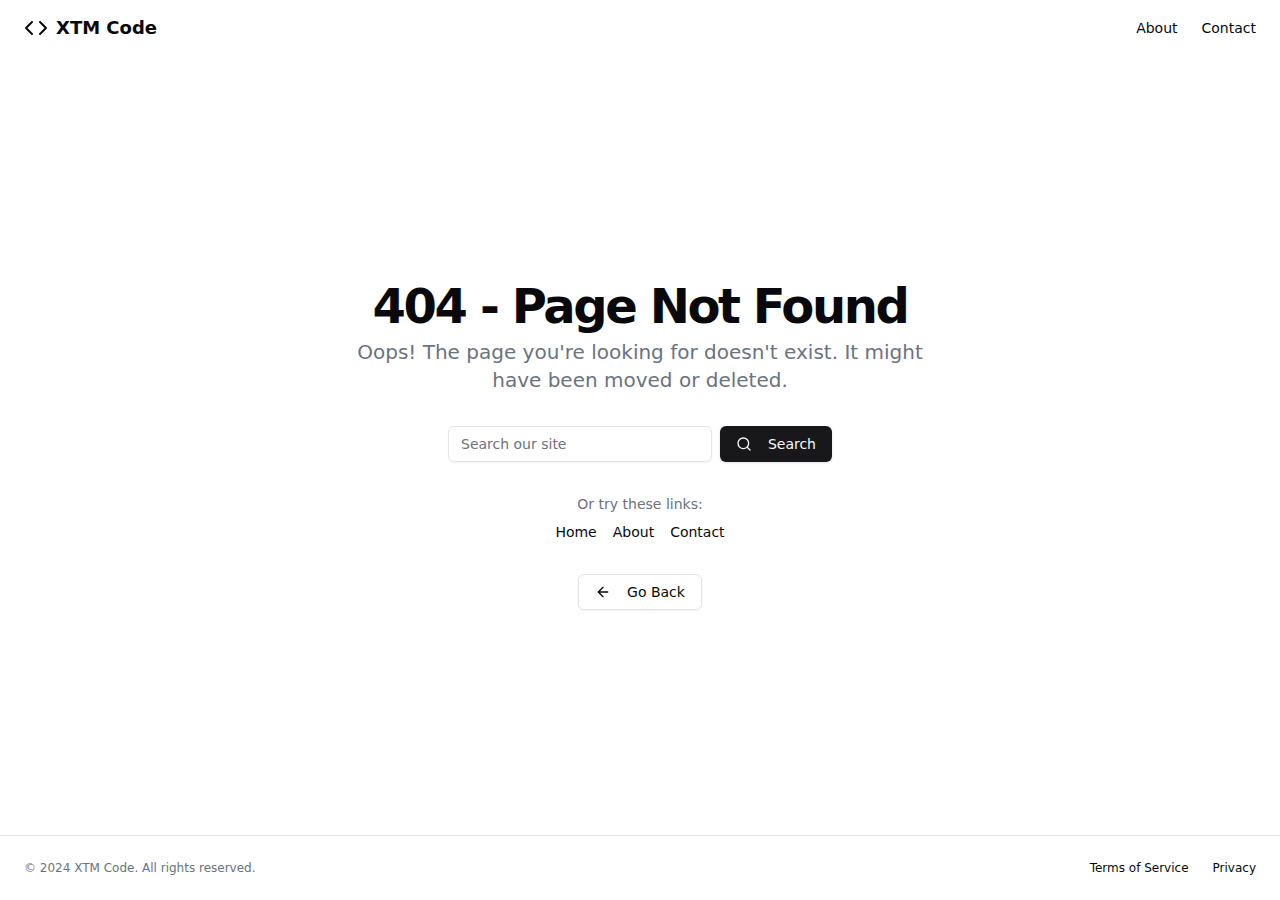
<file: index.html>
<!doctype html>
<html lang="en">
  <head>
    <meta charset="UTF-8" />
    <link rel="icon" type="image/svg+xml" href="/code.svg" />
    <meta name="viewport" content="width=device-width, initial-scale=1.0" />
    <title>XTM CODE</title>
    <script type="module" crossorigin src="/assets/index-DBJNySn4.js"></script>
    <link rel="stylesheet" crossorigin href="/assets/index-WYbeMo2X.css">
  </head>
  <body>
    <div id="root"></div>
  </body>
</html>
</file>
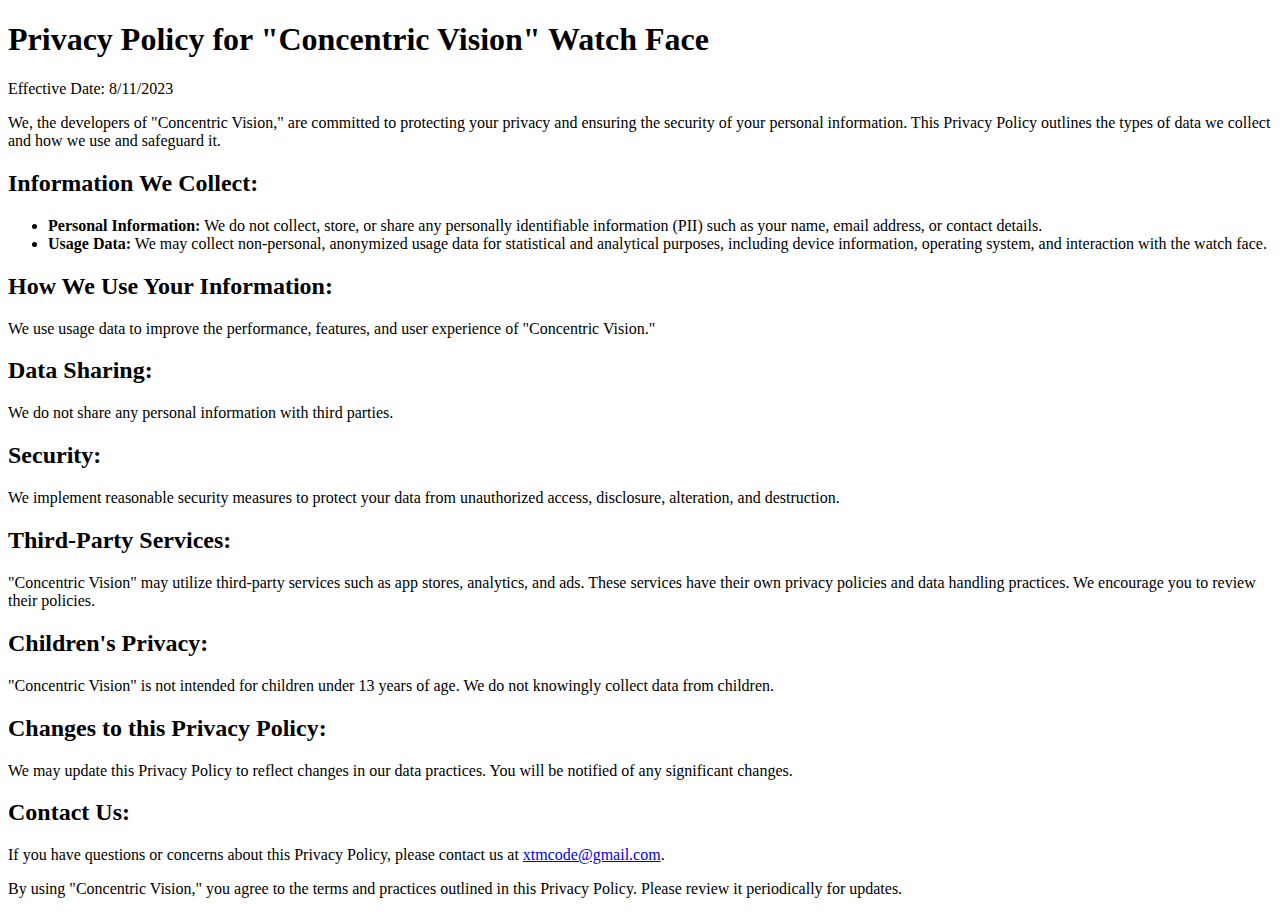
<file: concentric-vision/policy.html>
<!DOCTYPE html>
<html>

<head>
    <title>Privacy Policy for "Concentric Vision" Watch Face</title>
</head>

<body>

    <h1>Privacy Policy for "Concentric Vision" Watch Face</h1>
    <p>Effective Date: 8/11/2023</p>

    <p>We, the developers of "Concentric Vision," are committed to protecting your privacy and ensuring the security of your personal information. This Privacy Policy outlines the types of data we collect and how we use and safeguard it.</p>

    <h2>Information We Collect:</h2>
    <ul>
        <li><strong>Personal Information:</strong> We do not collect, store, or share any personally identifiable information (PII) such as your name, email address, or contact details.</li>
        <li><strong>Usage Data:</strong> We may collect non-personal, anonymized usage data for statistical and analytical purposes, including device information, operating system, and interaction with the watch face.</li>
    </ul>

    <h2>How We Use Your Information:</h2>
    <p>We use usage data to improve the performance, features, and user experience of "Concentric Vision."</p>

    <h2>Data Sharing:</h2>
    <p>We do not share any personal information with third parties.</p>

    <h2>Security:</h2>
    <p>We implement reasonable security measures to protect your data from unauthorized access, disclosure, alteration, and destruction.</p>

    <h2>Third-Party Services:</h2>
    <p>"Concentric Vision" may utilize third-party services such as app stores, analytics, and ads. These services have their own privacy policies and data handling practices. We encourage you to review their policies.</p>

    <h2>Children's Privacy:</h2>
    <p>"Concentric Vision" is not intended for children under 13 years of age. We do not knowingly collect data from children.</p>

    <h2>Changes to this Privacy Policy:</h2>
    <p>We may update this Privacy Policy to reflect changes in our data practices. You will be notified of any significant changes.</p>

    <h2>Contact Us:</h2>
    <p>If you have questions or concerns about this Privacy Policy, please contact us at <a href="mailto:xtmcode@gmail.com">xtmcode@gmail.com</a>.</p>

    <p>By using "Concentric Vision," you agree to the terms and practices outlined in this Privacy Policy. Please review it periodically for updates.</p>

</body>

</html>
</file>
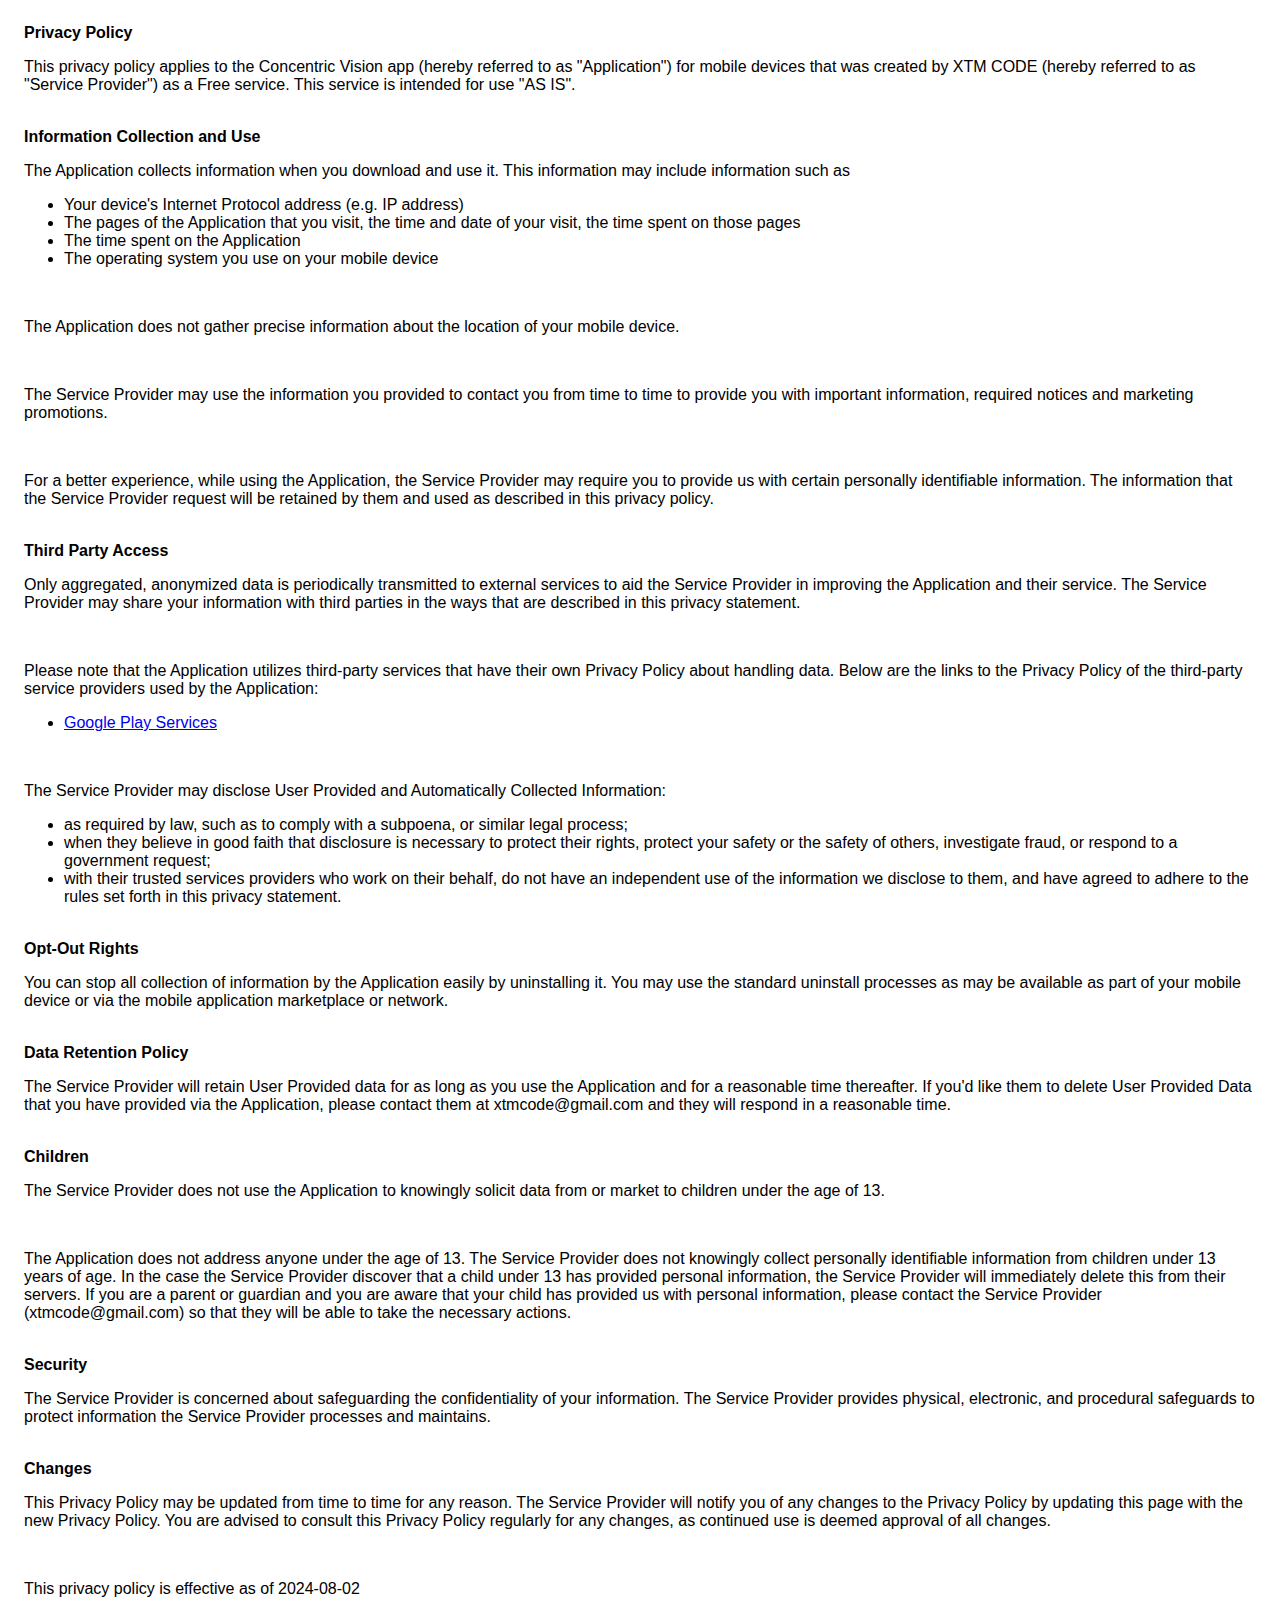
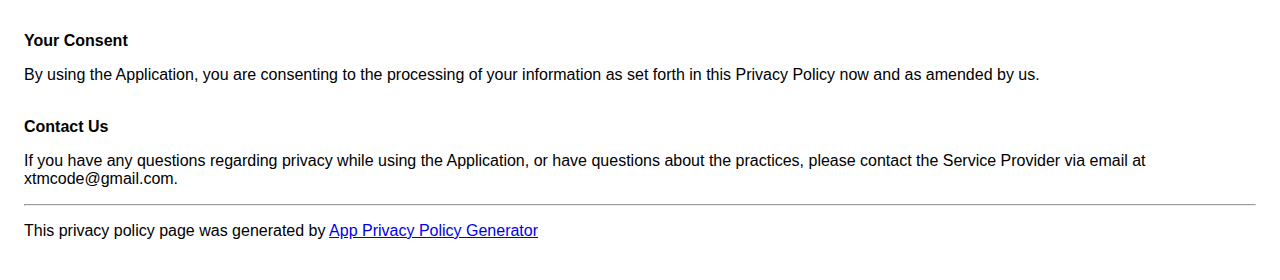
<file: concentric-vision/privacy-policy.html>
<!DOCTYPE html>
    <html>
    <head>
      <meta charset='utf-8'>
      <meta name='viewport' content='width=device-width'>
      <title>Privacy Policy</title>
      <style> body { font-family: 'Helvetica Neue', Helvetica, Arial, sans-serif; padding:1em; } </style>
    </head>
    <body>
    <strong>Privacy Policy</strong><p>This privacy policy applies to the Concentric Vision app (hereby referred to as "Application") for mobile devices that was created by XTM CODE (hereby referred to as "Service Provider") as a Free service. This service is intended for use "AS IS".</p><br><strong>Information Collection and Use</strong><p>The Application collects information when you download and use it. This information may include information such as</p><ul><li>Your device's Internet Protocol address (e.g. IP address)</li><li>The pages of the Application that you visit, the time and date of your visit, the time spent on those pages</li><li>The time spent on the Application</li><li>The operating system you use on your mobile device</li></ul><p></p><br><p>The Application does not gather precise information about the location of your mobile device.</p><div style="display: none;"><p>The Application collects your device's location, which helps the Service Provider determine your approximate geographical location and make use of in below ways:</p><ul><li>Geolocation Services: The Service Provider utilizes location data to provide features such as personalized content, relevant recommendations, and location-based services.</li><li>Analytics and Improvements: Aggregated and anonymized location data helps the Service Provider to analyze user behavior, identify trends, and improve the overall performance and functionality of the Application.</li><li>Third-Party Services: Periodically, the Service Provider may transmit anonymized location data to external services. These services assist them in enhancing the Application and optimizing their offerings.</li></ul></div><br><p>The Service Provider may use the information you provided to contact you from time to time to provide you with important information, required notices and marketing promotions.</p><br><p>For a better experience, while using the Application, the Service Provider may require you to provide us with certain personally identifiable information. The information that the Service Provider request will be retained by them and used as described in this privacy policy.</p><br><strong>Third Party Access</strong><p>Only aggregated, anonymized data is periodically transmitted to external services to aid the Service Provider in improving the Application and their service. The Service Provider may share your information with third parties in the ways that are described in this privacy statement.</p><div><br><p>Please note that the Application utilizes third-party services that have their own Privacy Policy about handling data. Below are the links to the Privacy Policy of the third-party service providers used by the Application:</p><ul><li><a href="https://www.google.com/policies/privacy/" target="_blank" rel="noopener noreferrer">Google Play Services</a></li><!----><!----><!----><!----><!----><!----><!----><!----><!----><!----><!----><!----><!----><!----><!----><!----><!----><!----><!----><!----><!----><!----><!----><!----><!----><!----><!----><!----><!----><!----><!----></ul></div><br><p>The Service Provider may disclose User Provided and Automatically Collected Information:</p><ul><li>as required by law, such as to comply with a subpoena, or similar legal process;</li><li>when they believe in good faith that disclosure is necessary to protect their rights, protect your safety or the safety of others, investigate fraud, or respond to a government request;</li><li>with their trusted services providers who work on their behalf, do not have an independent use of the information we disclose to them, and have agreed to adhere to the rules set forth in this privacy statement.</li></ul><p></p><br><strong>Opt-Out Rights</strong><p>You can stop all collection of information by the Application easily by uninstalling it. You may use the standard uninstall processes as may be available as part of your mobile device or via the mobile application marketplace or network.</p><br><strong>Data Retention Policy</strong><p>The Service Provider will retain User Provided data for as long as you use the Application and for a reasonable time thereafter. If you'd like them to delete User Provided Data that you have provided via the Application, please contact them at xtmcode@gmail.com and they will respond in a reasonable time.</p><br><strong>Children</strong><p>The Service Provider does not use the Application to knowingly solicit data from or market to children under the age of 13.</p><div><br><p>The Application does not address anyone under the age of 13. The Service Provider does not knowingly collect personally identifiable information from children under 13 years of age. In the case the Service Provider discover that a child under 13 has provided personal information, the Service Provider will immediately delete this from their servers. If you are a parent or guardian and you are aware that your child has provided us with personal information, please contact the Service Provider (xtmcode@gmail.com) so that they will be able to take the necessary actions.</p></div><!----><br><strong>Security</strong><p>The Service Provider is concerned about safeguarding the confidentiality of your information. The Service Provider provides physical, electronic, and procedural safeguards to protect information the Service Provider processes and maintains.</p><br><strong>Changes</strong><p>This Privacy Policy may be updated from time to time for any reason. The Service Provider will notify you of any changes to the Privacy Policy by updating this page with the new Privacy Policy. You are advised to consult this Privacy Policy regularly for any changes, as continued use is deemed approval of all changes.</p><br><p>This privacy policy is effective as of 2024-08-02</p><br><strong>Your Consent</strong><p>By using the Application, you are consenting to the processing of your information as set forth in this Privacy Policy now and as amended by us.</p><br><strong>Contact Us</strong><p>If you have any questions regarding privacy while using the Application, or have questions about the practices, please contact the Service Provider via email at xtmcode@gmail.com.</p><hr><p>This privacy policy page was generated by <a href="https://app-privacy-policy-generator.nisrulz.com/" target="_blank" rel="noopener noreferrer">App Privacy Policy Generator</a></p>
    </body>
    </html>
</file>
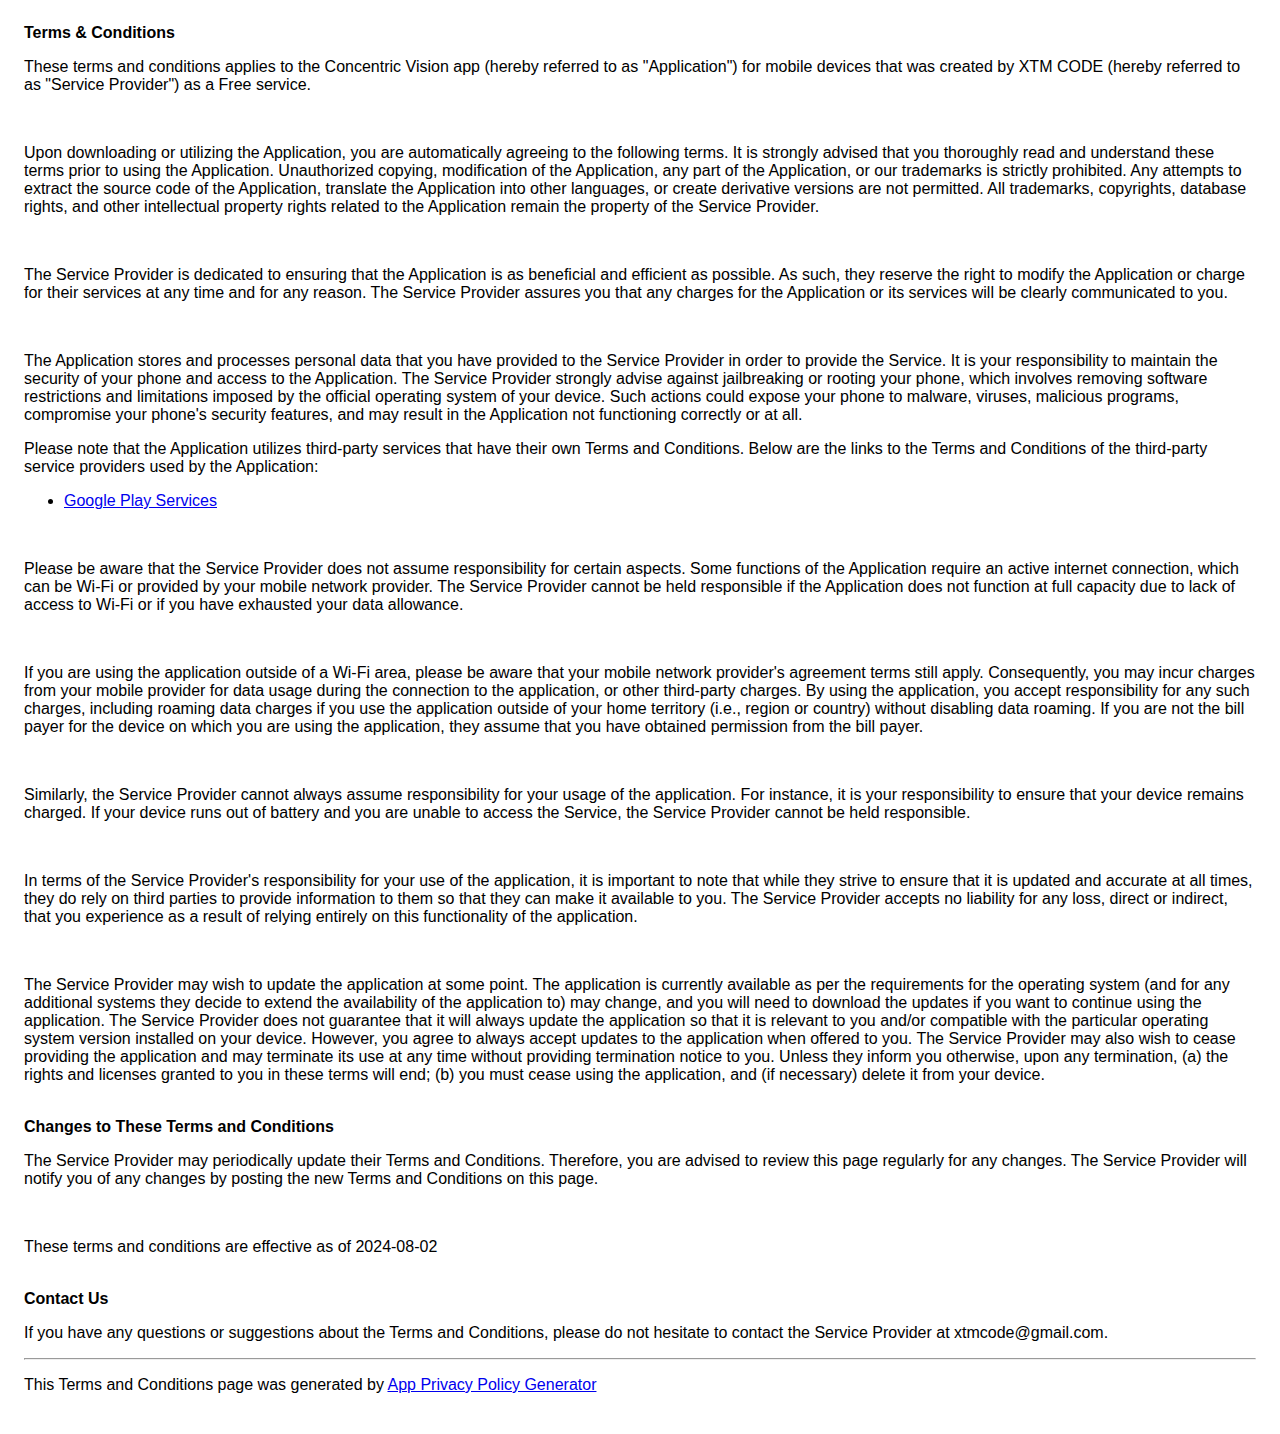
<file: concentric-vision/terms.html>
<!DOCTYPE html>
    <html>
    <head>
      <meta charset='utf-8'>
      <meta name='viewport' content='width=device-width'>
      <title>Terms &amp; Conditions</title>
      <style> body { font-family: 'Helvetica Neue', Helvetica, Arial, sans-serif; padding:1em; } </style>
    </head>
    <body>
    <strong>Terms &amp; Conditions</strong><br><p>These terms and conditions applies to the Concentric Vision app (hereby referred to as "Application") for mobile devices that was created by XTM CODE (hereby referred to as "Service Provider") as a Free service.</p><br><p>Upon downloading or utilizing the Application, you are automatically agreeing to the following terms. It is strongly advised that you thoroughly read and understand these terms prior to using the Application. Unauthorized copying, modification of the Application, any part of the Application, or our trademarks is strictly prohibited. Any attempts to extract the source code of the Application, translate the Application into other languages, or create derivative versions are not permitted. All trademarks, copyrights, database rights, and other intellectual property rights related to the Application remain the property of the Service Provider.</p><br><p>The Service Provider is dedicated to ensuring that the Application is as beneficial and efficient as possible. As such, they reserve the right to modify the Application or charge for their services at any time and for any reason. The Service Provider assures you that any charges for the Application or its services will be clearly communicated to you.</p><br><p>The Application stores and processes personal data that you have provided to the Service Provider in order to provide the Service. It is your responsibility to maintain the security of your phone and access to the Application. The Service Provider strongly advise against jailbreaking or rooting your phone, which involves removing software restrictions and limitations imposed by the official operating system of your device. Such actions could expose your phone to malware, viruses, malicious programs, compromise your phone's security features, and may result in the Application not functioning correctly or at all.</p><div><p>Please note that the Application utilizes third-party services that have their own Terms and Conditions. Below are the links to the Terms and Conditions of the third-party service providers used by the Application:</p><ul><li><a href="https://policies.google.com/terms" target="_blank" rel="noopener noreferrer">Google Play Services</a></li><!----><!----><!----><!----><!----><!----><!----><!----><!----><!----><!----><!----><!----><!----><!----><!----><!----><!----><!----><!----><!----><!----><!----><!----><!----><!----><!----><!----><!----><!----><!----></ul></div><br><p>Please be aware that the Service Provider does not assume responsibility for certain aspects. Some functions of the Application require an active internet connection, which can be Wi-Fi or provided by your mobile network provider. The Service Provider cannot be held responsible if the Application does not function at full capacity due to lack of access to Wi-Fi or if you have exhausted your data allowance.</p><br><p>If you are using the application outside of a Wi-Fi area, please be aware that your mobile network provider's agreement terms still apply. Consequently, you may incur charges from your mobile provider for data usage during the connection to the application, or other third-party charges. By using the application, you accept responsibility for any such charges, including roaming data charges if you use the application outside of your home territory (i.e., region or country) without disabling data roaming. If you are not the bill payer for the device on which you are using the application, they assume that you have obtained permission from the bill payer.</p><br><p>Similarly, the Service Provider cannot always assume responsibility for your usage of the application. For instance, it is your responsibility to ensure that your device remains charged. If your device runs out of battery and you are unable to access the Service, the Service Provider cannot be held responsible.</p><br><p>In terms of the Service Provider's responsibility for your use of the application, it is important to note that while they strive to ensure that it is updated and accurate at all times, they do rely on third parties to provide information to them so that they can make it available to you. The Service Provider accepts no liability for any loss, direct or indirect, that you experience as a result of relying entirely on this functionality of the application.</p><br><p>The Service Provider may wish to update the application at some point. The application is currently available as per the requirements for the operating system (and for any additional systems they decide to extend the availability of the application to) may change, and you will need to download the updates if you want to continue using the application. The Service Provider does not guarantee that it will always update the application so that it is relevant to you and/or compatible with the particular operating system version installed on your device. However, you agree to always accept updates to the application when offered to you. The Service Provider may also wish to cease providing the application and may terminate its use at any time without providing termination notice to you. Unless they inform you otherwise, upon any termination, (a) the rights and licenses granted to you in these terms will end; (b) you must cease using the application, and (if necessary) delete it from your device.</p><br><strong>Changes to These Terms and Conditions</strong><p>The Service Provider may periodically update their Terms and Conditions. Therefore, you are advised to review this page regularly for any changes. The Service Provider will notify you of any changes by posting the new Terms and Conditions on this page.</p><br><p>These terms and conditions are effective as of 2024-08-02</p><br><strong>Contact Us</strong><p>If you have any questions or suggestions about the Terms and Conditions, please do not hesitate to contact the Service Provider at xtmcode@gmail.com.</p><hr><p>This Terms and Conditions page was generated by <a href="https://app-privacy-policy-generator.nisrulz.com/" target="_blank" rel="noopener noreferrer">App Privacy Policy Generator</a></p>
    </body>
    </html>
</file>
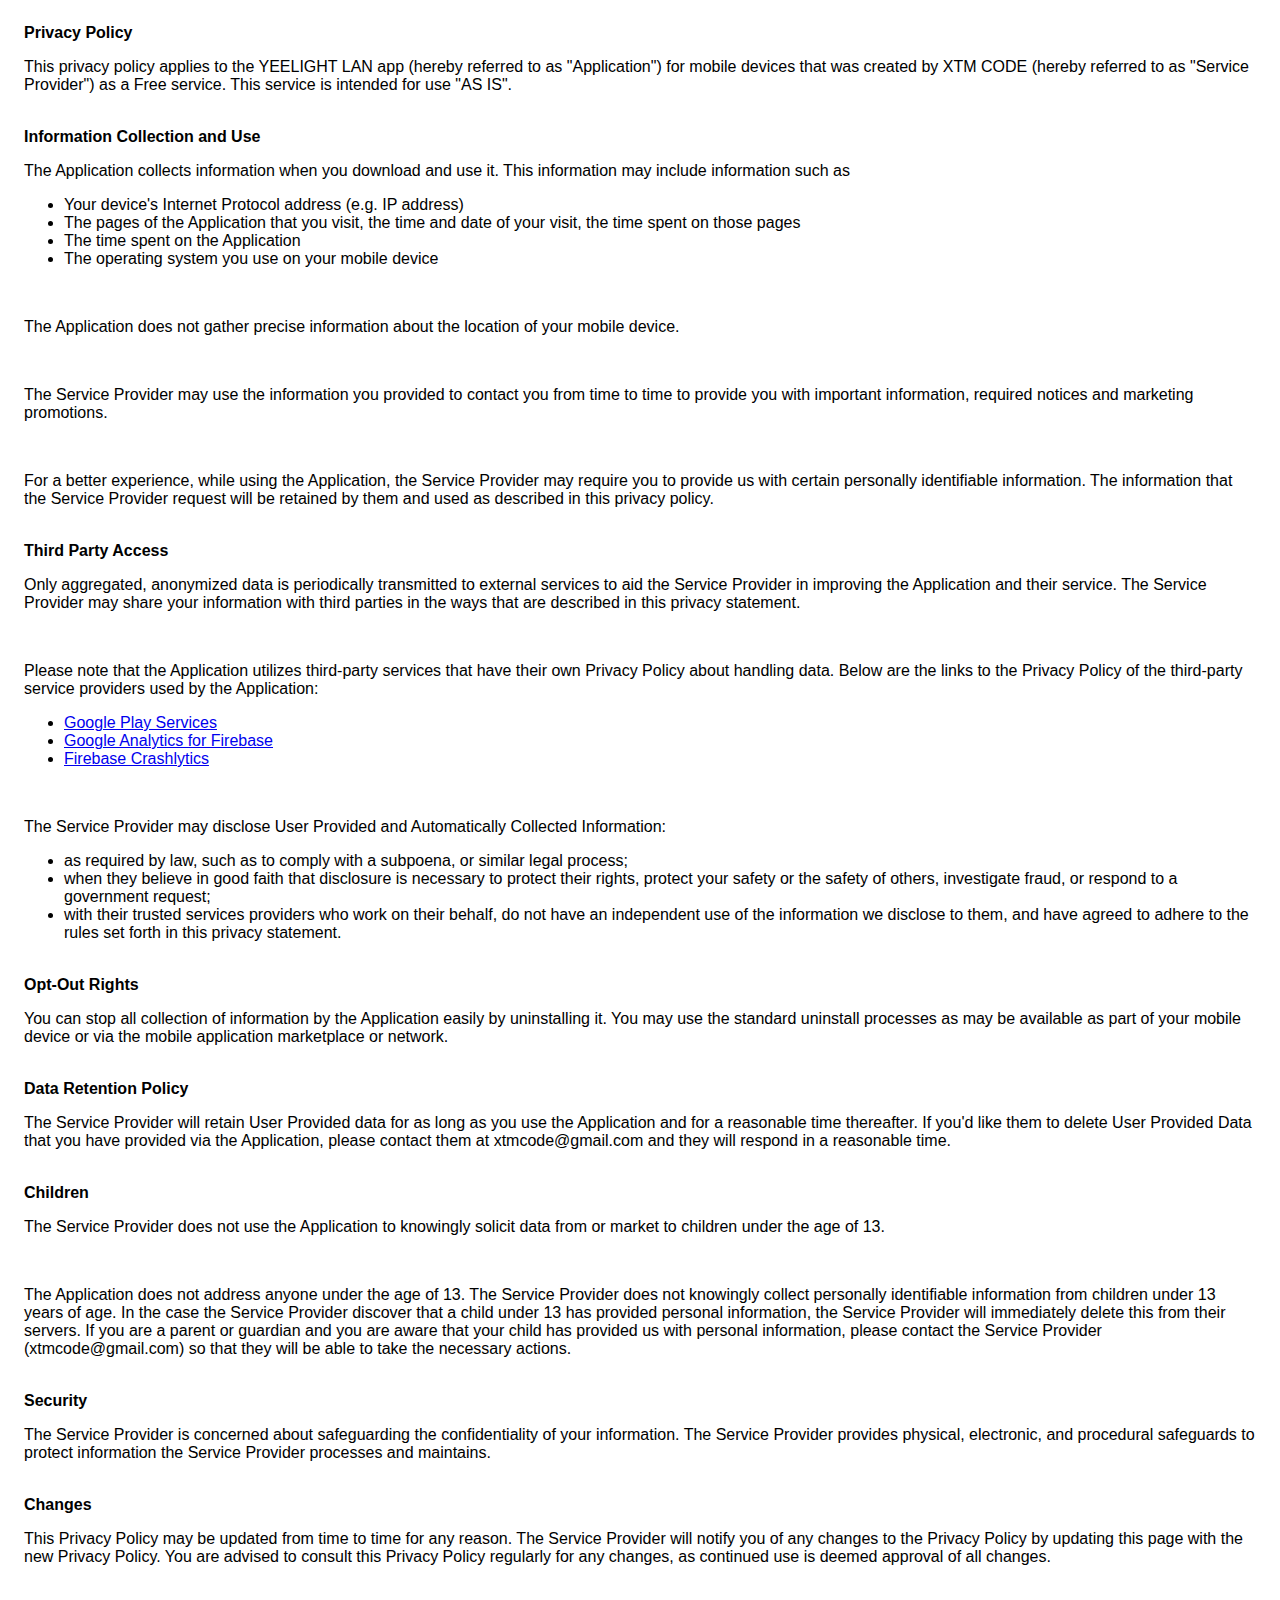
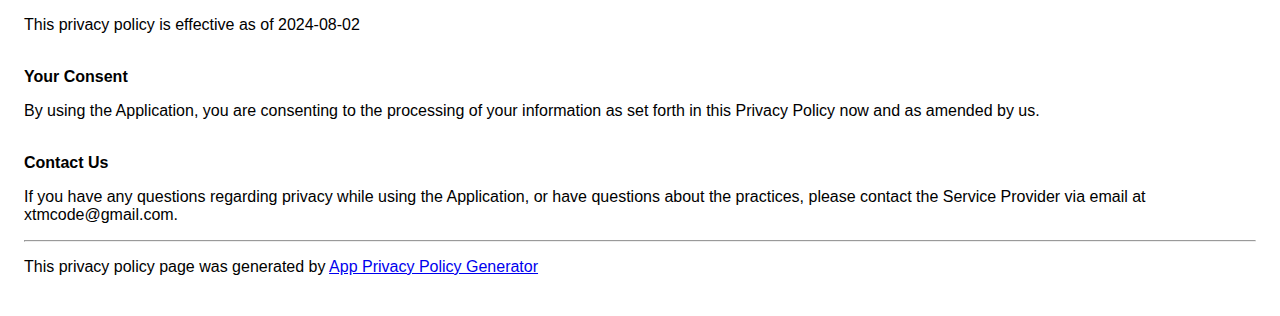
<file: ylan/policy.html>
<!DOCTYPE html>
    <html>
    <head>
      <meta charset='utf-8'>
      <meta name='viewport' content='width=device-width'>
      <title>Privacy Policy</title>
      <style> body { font-family: 'Helvetica Neue', Helvetica, Arial, sans-serif; padding:1em; } </style>
    </head>
    <body>
    <strong>Privacy Policy</strong><p>This privacy policy applies to the YEELIGHT LAN app (hereby referred to as "Application") for mobile devices that was created by XTM CODE (hereby referred to as "Service Provider") as a Free service. This service is intended for use "AS IS".</p><br><strong>Information Collection and Use</strong><p>The Application collects information when you download and use it. This information may include information such as</p><ul><li>Your device's Internet Protocol address (e.g. IP address)</li><li>The pages of the Application that you visit, the time and date of your visit, the time spent on those pages</li><li>The time spent on the Application</li><li>The operating system you use on your mobile device</li></ul><p></p><br><p>The Application does not gather precise information about the location of your mobile device.</p><div style="display: none;"><p>The Application collects your device's location, which helps the Service Provider determine your approximate geographical location and make use of in below ways:</p><ul><li>Geolocation Services: The Service Provider utilizes location data to provide features such as personalized content, relevant recommendations, and location-based services.</li><li>Analytics and Improvements: Aggregated and anonymized location data helps the Service Provider to analyze user behavior, identify trends, and improve the overall performance and functionality of the Application.</li><li>Third-Party Services: Periodically, the Service Provider may transmit anonymized location data to external services. These services assist them in enhancing the Application and optimizing their offerings.</li></ul></div><br><p>The Service Provider may use the information you provided to contact you from time to time to provide you with important information, required notices and marketing promotions.</p><br><p>For a better experience, while using the Application, the Service Provider may require you to provide us with certain personally identifiable information. The information that the Service Provider request will be retained by them and used as described in this privacy policy.</p><br><strong>Third Party Access</strong><p>Only aggregated, anonymized data is periodically transmitted to external services to aid the Service Provider in improving the Application and their service. The Service Provider may share your information with third parties in the ways that are described in this privacy statement.</p><div><br><p>Please note that the Application utilizes third-party services that have their own Privacy Policy about handling data. Below are the links to the Privacy Policy of the third-party service providers used by the Application:</p><ul><li><a href="https://www.google.com/policies/privacy/" target="_blank" rel="noopener noreferrer">Google Play Services</a></li><!----><li><a href="https://firebase.google.com/support/privacy" target="_blank" rel="noopener noreferrer">Google Analytics for Firebase</a></li><li><a href="https://firebase.google.com/support/privacy/" target="_blank" rel="noopener noreferrer">Firebase Crashlytics</a></li><!----><!----><!----><!----><!----><!----><!----><!----><!----><!----><!----><!----><!----><!----><!----><!----><!----><!----><!----><!----><!----><!----><!----><!----><!----><!----><!----><!----></ul></div><br><p>The Service Provider may disclose User Provided and Automatically Collected Information:</p><ul><li>as required by law, such as to comply with a subpoena, or similar legal process;</li><li>when they believe in good faith that disclosure is necessary to protect their rights, protect your safety or the safety of others, investigate fraud, or respond to a government request;</li><li>with their trusted services providers who work on their behalf, do not have an independent use of the information we disclose to them, and have agreed to adhere to the rules set forth in this privacy statement.</li></ul><p></p><br><strong>Opt-Out Rights</strong><p>You can stop all collection of information by the Application easily by uninstalling it. You may use the standard uninstall processes as may be available as part of your mobile device or via the mobile application marketplace or network.</p><br><strong>Data Retention Policy</strong><p>The Service Provider will retain User Provided data for as long as you use the Application and for a reasonable time thereafter. If you'd like them to delete User Provided Data that you have provided via the Application, please contact them at xtmcode@gmail.com and they will respond in a reasonable time.</p><br><strong>Children</strong><p>The Service Provider does not use the Application to knowingly solicit data from or market to children under the age of 13.</p><div><br><p>The Application does not address anyone under the age of 13. The Service Provider does not knowingly collect personally identifiable information from children under 13 years of age. In the case the Service Provider discover that a child under 13 has provided personal information, the Service Provider will immediately delete this from their servers. If you are a parent or guardian and you are aware that your child has provided us with personal information, please contact the Service Provider (xtmcode@gmail.com) so that they will be able to take the necessary actions.</p></div><!----><br><strong>Security</strong><p>The Service Provider is concerned about safeguarding the confidentiality of your information. The Service Provider provides physical, electronic, and procedural safeguards to protect information the Service Provider processes and maintains.</p><br><strong>Changes</strong><p>This Privacy Policy may be updated from time to time for any reason. The Service Provider will notify you of any changes to the Privacy Policy by updating this page with the new Privacy Policy. You are advised to consult this Privacy Policy regularly for any changes, as continued use is deemed approval of all changes.</p><br><p>This privacy policy is effective as of 2024-08-02</p><br><strong>Your Consent</strong><p>By using the Application, you are consenting to the processing of your information as set forth in this Privacy Policy now and as amended by us.</p><br><strong>Contact Us</strong><p>If you have any questions regarding privacy while using the Application, or have questions about the practices, please contact the Service Provider via email at xtmcode@gmail.com.</p><hr><p>This privacy policy page was generated by <a href="https://app-privacy-policy-generator.nisrulz.com/" target="_blank" rel="noopener noreferrer">App Privacy Policy Generator</a></p>
    </body>
    </html>
</file>
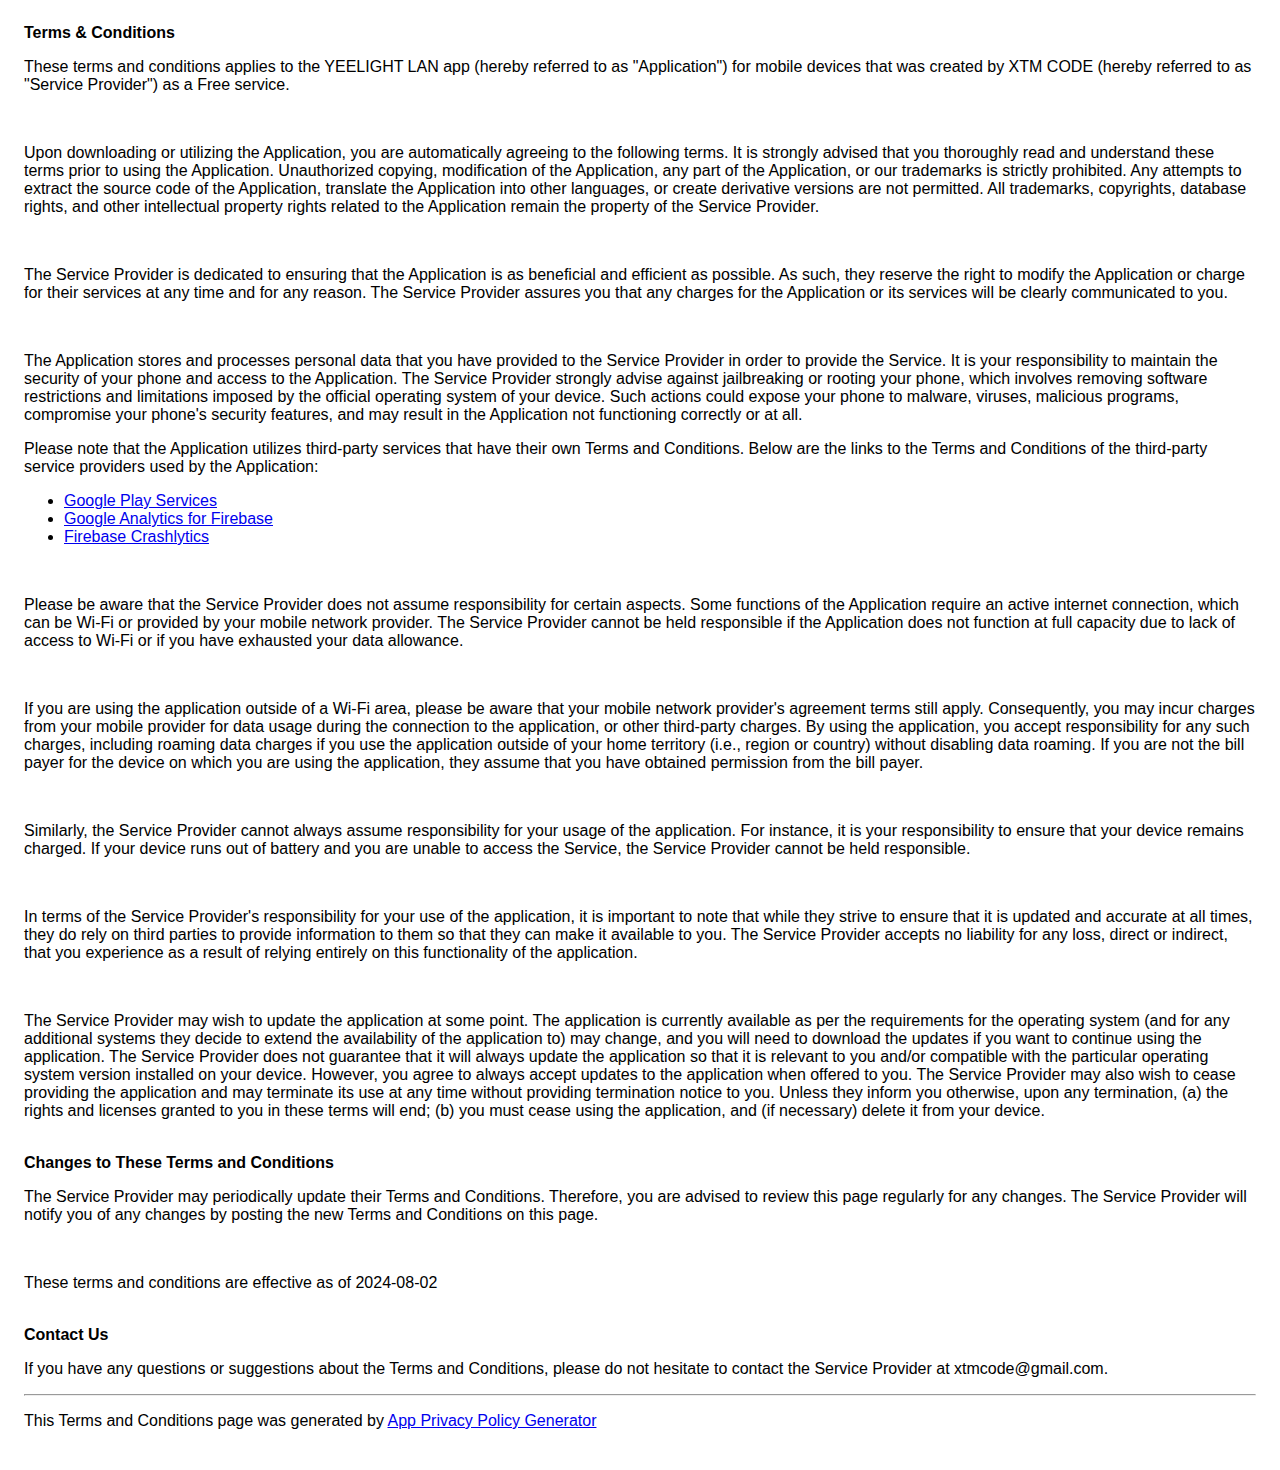
<file: ylan/terms.html>
<!DOCTYPE html>
    <html>
    <head>
      <meta charset='utf-8'>
      <meta name='viewport' content='width=device-width'>
      <title>Terms &amp; Conditions</title>
      <style> body { font-family: 'Helvetica Neue', Helvetica, Arial, sans-serif; padding:1em; } </style>
    </head>
    <body>
    <strong>Terms &amp; Conditions</strong><br><p>These terms and conditions applies to the YEELIGHT LAN app (hereby referred to as "Application") for mobile devices that was created by XTM CODE (hereby referred to as "Service Provider") as a Free service.</p><br><p>Upon downloading or utilizing the Application, you are automatically agreeing to the following terms. It is strongly advised that you thoroughly read and understand these terms prior to using the Application. Unauthorized copying, modification of the Application, any part of the Application, or our trademarks is strictly prohibited. Any attempts to extract the source code of the Application, translate the Application into other languages, or create derivative versions are not permitted. All trademarks, copyrights, database rights, and other intellectual property rights related to the Application remain the property of the Service Provider.</p><br><p>The Service Provider is dedicated to ensuring that the Application is as beneficial and efficient as possible. As such, they reserve the right to modify the Application or charge for their services at any time and for any reason. The Service Provider assures you that any charges for the Application or its services will be clearly communicated to you.</p><br><p>The Application stores and processes personal data that you have provided to the Service Provider in order to provide the Service. It is your responsibility to maintain the security of your phone and access to the Application. The Service Provider strongly advise against jailbreaking or rooting your phone, which involves removing software restrictions and limitations imposed by the official operating system of your device. Such actions could expose your phone to malware, viruses, malicious programs, compromise your phone's security features, and may result in the Application not functioning correctly or at all.</p><div><p>Please note that the Application utilizes third-party services that have their own Terms and Conditions. Below are the links to the Terms and Conditions of the third-party service providers used by the Application:</p><ul><li><a href="https://policies.google.com/terms" target="_blank" rel="noopener noreferrer">Google Play Services</a></li><!----><li><a href="https://www.google.com/analytics/terms/" target="_blank" rel="noopener noreferrer">Google Analytics for Firebase</a></li><li><a href="https://firebase.google.com/terms/crashlytics" target="_blank" rel="noopener noreferrer">Firebase Crashlytics</a></li><!----><!----><!----><!----><!----><!----><!----><!----><!----><!----><!----><!----><!----><!----><!----><!----><!----><!----><!----><!----><!----><!----><!----><!----><!----><!----><!----><!----></ul></div><br><p>Please be aware that the Service Provider does not assume responsibility for certain aspects. Some functions of the Application require an active internet connection, which can be Wi-Fi or provided by your mobile network provider. The Service Provider cannot be held responsible if the Application does not function at full capacity due to lack of access to Wi-Fi or if you have exhausted your data allowance.</p><br><p>If you are using the application outside of a Wi-Fi area, please be aware that your mobile network provider's agreement terms still apply. Consequently, you may incur charges from your mobile provider for data usage during the connection to the application, or other third-party charges. By using the application, you accept responsibility for any such charges, including roaming data charges if you use the application outside of your home territory (i.e., region or country) without disabling data roaming. If you are not the bill payer for the device on which you are using the application, they assume that you have obtained permission from the bill payer.</p><br><p>Similarly, the Service Provider cannot always assume responsibility for your usage of the application. For instance, it is your responsibility to ensure that your device remains charged. If your device runs out of battery and you are unable to access the Service, the Service Provider cannot be held responsible.</p><br><p>In terms of the Service Provider's responsibility for your use of the application, it is important to note that while they strive to ensure that it is updated and accurate at all times, they do rely on third parties to provide information to them so that they can make it available to you. The Service Provider accepts no liability for any loss, direct or indirect, that you experience as a result of relying entirely on this functionality of the application.</p><br><p>The Service Provider may wish to update the application at some point. The application is currently available as per the requirements for the operating system (and for any additional systems they decide to extend the availability of the application to) may change, and you will need to download the updates if you want to continue using the application. The Service Provider does not guarantee that it will always update the application so that it is relevant to you and/or compatible with the particular operating system version installed on your device. However, you agree to always accept updates to the application when offered to you. The Service Provider may also wish to cease providing the application and may terminate its use at any time without providing termination notice to you. Unless they inform you otherwise, upon any termination, (a) the rights and licenses granted to you in these terms will end; (b) you must cease using the application, and (if necessary) delete it from your device.</p><br><strong>Changes to These Terms and Conditions</strong><p>The Service Provider may periodically update their Terms and Conditions. Therefore, you are advised to review this page regularly for any changes. The Service Provider will notify you of any changes by posting the new Terms and Conditions on this page.</p><br><p>These terms and conditions are effective as of 2024-08-02</p><br><strong>Contact Us</strong><p>If you have any questions or suggestions about the Terms and Conditions, please do not hesitate to contact the Service Provider at xtmcode@gmail.com.</p><hr><p>This Terms and Conditions page was generated by <a href="https://app-privacy-policy-generator.nisrulz.com/" target="_blank" rel="noopener noreferrer">App Privacy Policy Generator</a></p>
    </body>
    </html>
</file>
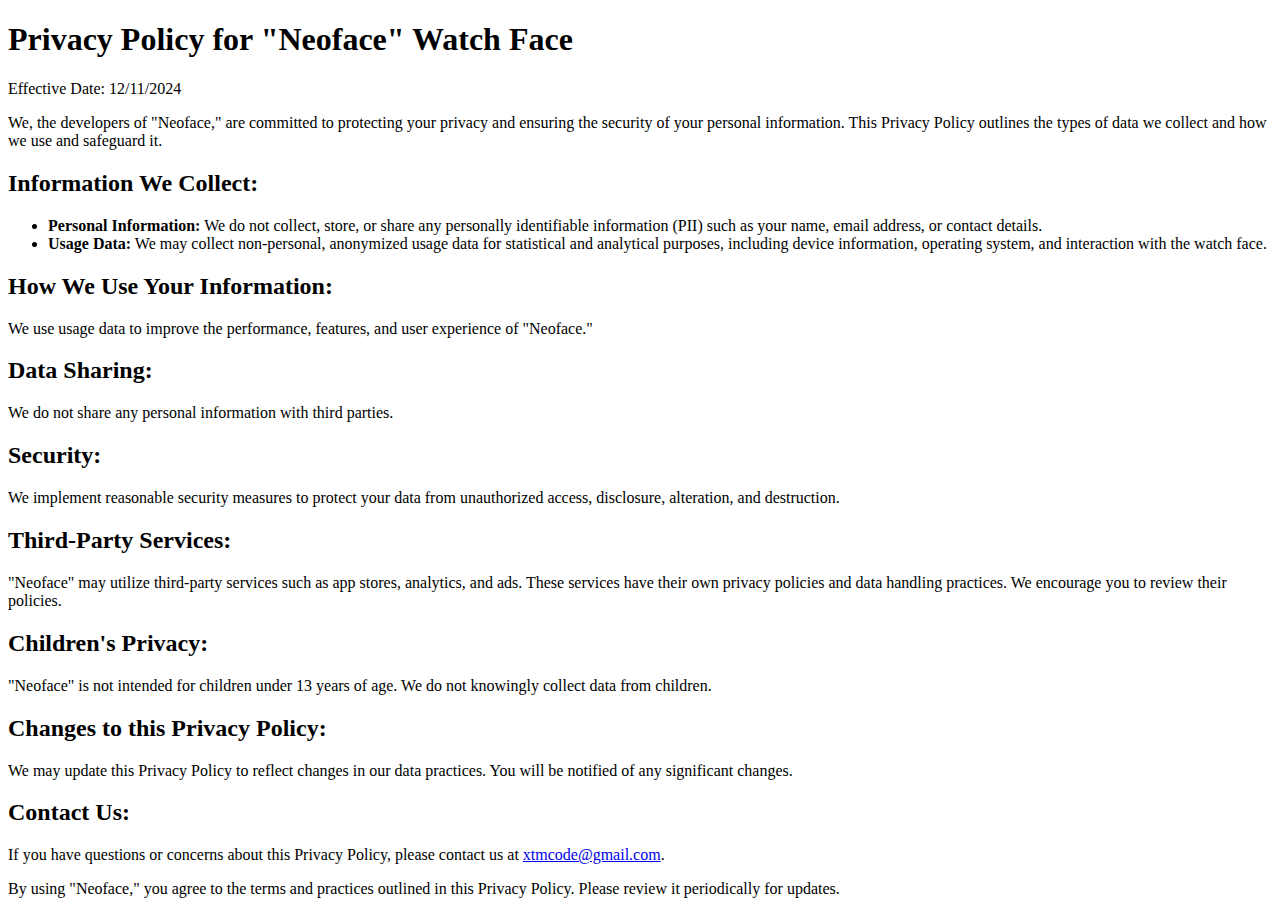
<file: watchfaces/neoface/policy.html>
<!DOCTYPE html>
<html>

<head>
    <title>Privacy Policy for "Neoface" Watch Face</title>
</head>

<body>

    <h1>Privacy Policy for "Neoface" Watch Face</h1>
    <p>Effective Date: 12/11/2024</p>

    <p>We, the developers of "Neoface," are committed to protecting your privacy and ensuring the security of your personal information. This Privacy Policy outlines the types of data we collect and how we use and safeguard it.</p>

    <h2>Information We Collect:</h2>
    <ul>
        <li><strong>Personal Information:</strong> We do not collect, store, or share any personally identifiable information (PII) such as your name, email address, or contact details.</li>
        <li><strong>Usage Data:</strong> We may collect non-personal, anonymized usage data for statistical and analytical purposes, including device information, operating system, and interaction with the watch face.</li>
    </ul>

    <h2>How We Use Your Information:</h2>
    <p>We use usage data to improve the performance, features, and user experience of "Neoface."</p>

    <h2>Data Sharing:</h2>
    <p>We do not share any personal information with third parties.</p>

    <h2>Security:</h2>
    <p>We implement reasonable security measures to protect your data from unauthorized access, disclosure, alteration, and destruction.</p>

    <h2>Third-Party Services:</h2>
    <p>"Neoface" may utilize third-party services such as app stores, analytics, and ads. These services have their own privacy policies and data handling practices. We encourage you to review their policies.</p>

    <h2>Children's Privacy:</h2>
    <p>"Neoface" is not intended for children under 13 years of age. We do not knowingly collect data from children.</p>

    <h2>Changes to this Privacy Policy:</h2>
    <p>We may update this Privacy Policy to reflect changes in our data practices. You will be notified of any significant changes.</p>

    <h2>Contact Us:</h2>
    <p>If you have questions or concerns about this Privacy Policy, please contact us at <a href="mailto:xtmcode@gmail.com">xtmcode@gmail.com</a>.</p>

    <p>By using "Neoface," you agree to the terms and practices outlined in this Privacy Policy. Please review it periodically for updates.</p>

</body>

</html>
</file>
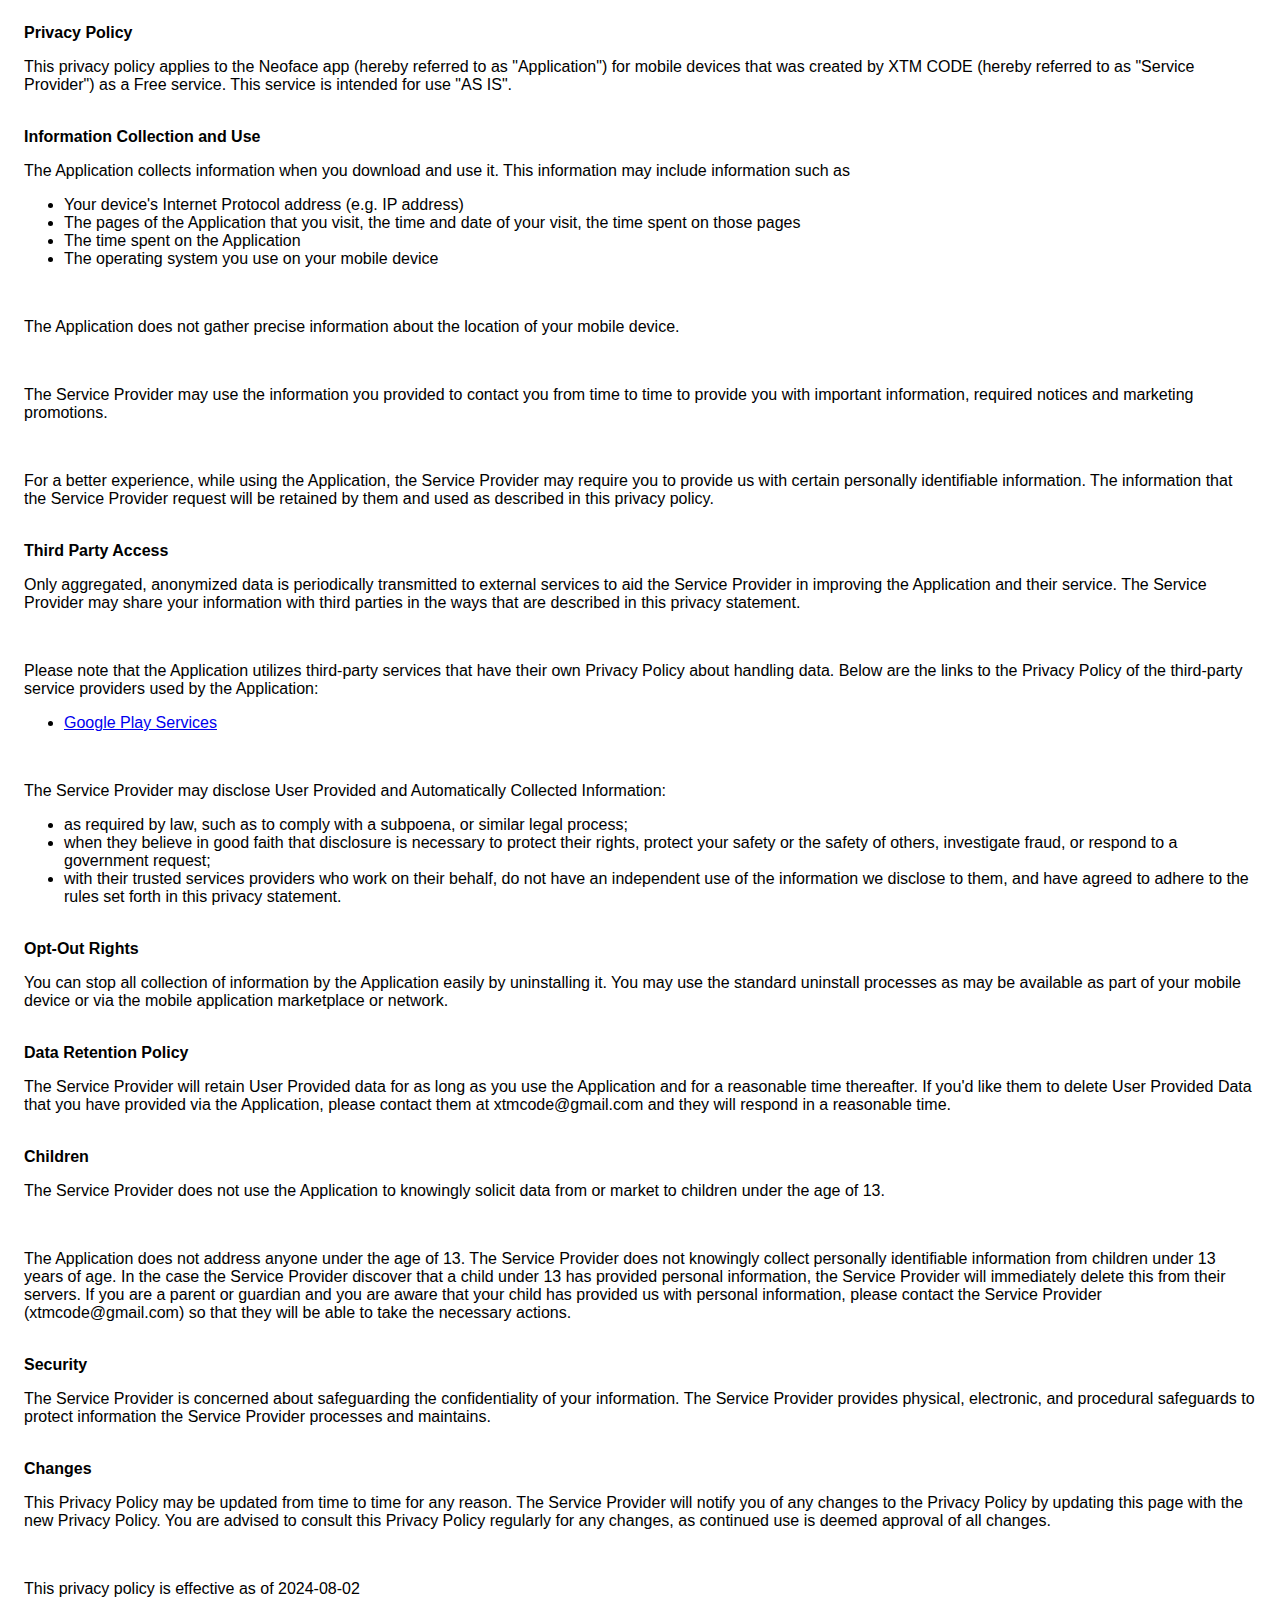
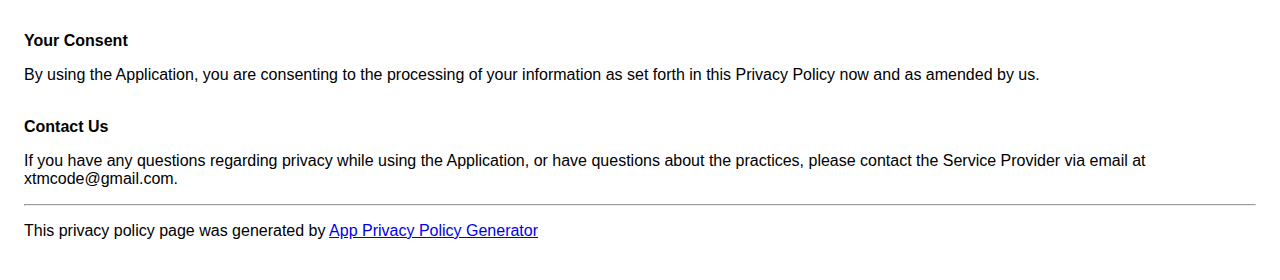
<file: watchfaces/neoface/privacy-policy.html>
<!DOCTYPE html>
    <html>
    <head>
      <meta charset='utf-8'>
      <meta name='viewport' content='width=device-width'>
      <title>Privacy Policy</title>
      <style> body { font-family: 'Helvetica Neue', Helvetica, Arial, sans-serif; padding:1em; } </style>
    </head>
    <body>
    <strong>Privacy Policy</strong><p>This privacy policy applies to the Neoface app (hereby referred to as "Application") for mobile devices that was created by XTM CODE (hereby referred to as "Service Provider") as a Free service. This service is intended for use "AS IS".</p><br><strong>Information Collection and Use</strong><p>The Application collects information when you download and use it. This information may include information such as</p><ul><li>Your device's Internet Protocol address (e.g. IP address)</li><li>The pages of the Application that you visit, the time and date of your visit, the time spent on those pages</li><li>The time spent on the Application</li><li>The operating system you use on your mobile device</li></ul><p></p><br><p>The Application does not gather precise information about the location of your mobile device.</p><div style="display: none;"><p>The Application collects your device's location, which helps the Service Provider determine your approximate geographical location and make use of in below ways:</p><ul><li>Geolocation Services: The Service Provider utilizes location data to provide features such as personalized content, relevant recommendations, and location-based services.</li><li>Analytics and Improvements: Aggregated and anonymized location data helps the Service Provider to analyze user behavior, identify trends, and improve the overall performance and functionality of the Application.</li><li>Third-Party Services: Periodically, the Service Provider may transmit anonymized location data to external services. These services assist them in enhancing the Application and optimizing their offerings.</li></ul></div><br><p>The Service Provider may use the information you provided to contact you from time to time to provide you with important information, required notices and marketing promotions.</p><br><p>For a better experience, while using the Application, the Service Provider may require you to provide us with certain personally identifiable information. The information that the Service Provider request will be retained by them and used as described in this privacy policy.</p><br><strong>Third Party Access</strong><p>Only aggregated, anonymized data is periodically transmitted to external services to aid the Service Provider in improving the Application and their service. The Service Provider may share your information with third parties in the ways that are described in this privacy statement.</p><div><br><p>Please note that the Application utilizes third-party services that have their own Privacy Policy about handling data. Below are the links to the Privacy Policy of the third-party service providers used by the Application:</p><ul><li><a href="https://www.google.com/policies/privacy/" target="_blank" rel="noopener noreferrer">Google Play Services</a></li><!----><!----><!----><!----><!----><!----><!----><!----><!----><!----><!----><!----><!----><!----><!----><!----><!----><!----><!----><!----><!----><!----><!----><!----><!----><!----><!----><!----><!----><!----><!----></ul></div><br><p>The Service Provider may disclose User Provided and Automatically Collected Information:</p><ul><li>as required by law, such as to comply with a subpoena, or similar legal process;</li><li>when they believe in good faith that disclosure is necessary to protect their rights, protect your safety or the safety of others, investigate fraud, or respond to a government request;</li><li>with their trusted services providers who work on their behalf, do not have an independent use of the information we disclose to them, and have agreed to adhere to the rules set forth in this privacy statement.</li></ul><p></p><br><strong>Opt-Out Rights</strong><p>You can stop all collection of information by the Application easily by uninstalling it. You may use the standard uninstall processes as may be available as part of your mobile device or via the mobile application marketplace or network.</p><br><strong>Data Retention Policy</strong><p>The Service Provider will retain User Provided data for as long as you use the Application and for a reasonable time thereafter. If you'd like them to delete User Provided Data that you have provided via the Application, please contact them at xtmcode@gmail.com and they will respond in a reasonable time.</p><br><strong>Children</strong><p>The Service Provider does not use the Application to knowingly solicit data from or market to children under the age of 13.</p><div><br><p>The Application does not address anyone under the age of 13. The Service Provider does not knowingly collect personally identifiable information from children under 13 years of age. In the case the Service Provider discover that a child under 13 has provided personal information, the Service Provider will immediately delete this from their servers. If you are a parent or guardian and you are aware that your child has provided us with personal information, please contact the Service Provider (xtmcode@gmail.com) so that they will be able to take the necessary actions.</p></div><!----><br><strong>Security</strong><p>The Service Provider is concerned about safeguarding the confidentiality of your information. The Service Provider provides physical, electronic, and procedural safeguards to protect information the Service Provider processes and maintains.</p><br><strong>Changes</strong><p>This Privacy Policy may be updated from time to time for any reason. The Service Provider will notify you of any changes to the Privacy Policy by updating this page with the new Privacy Policy. You are advised to consult this Privacy Policy regularly for any changes, as continued use is deemed approval of all changes.</p><br><p>This privacy policy is effective as of 2024-08-02</p><br><strong>Your Consent</strong><p>By using the Application, you are consenting to the processing of your information as set forth in this Privacy Policy now and as amended by us.</p><br><strong>Contact Us</strong><p>If you have any questions regarding privacy while using the Application, or have questions about the practices, please contact the Service Provider via email at xtmcode@gmail.com.</p><hr><p>This privacy policy page was generated by <a href="https://app-privacy-policy-generator.nisrulz.com/" target="_blank" rel="noopener noreferrer">App Privacy Policy Generator</a></p>
    </body>
    </html>
</file>
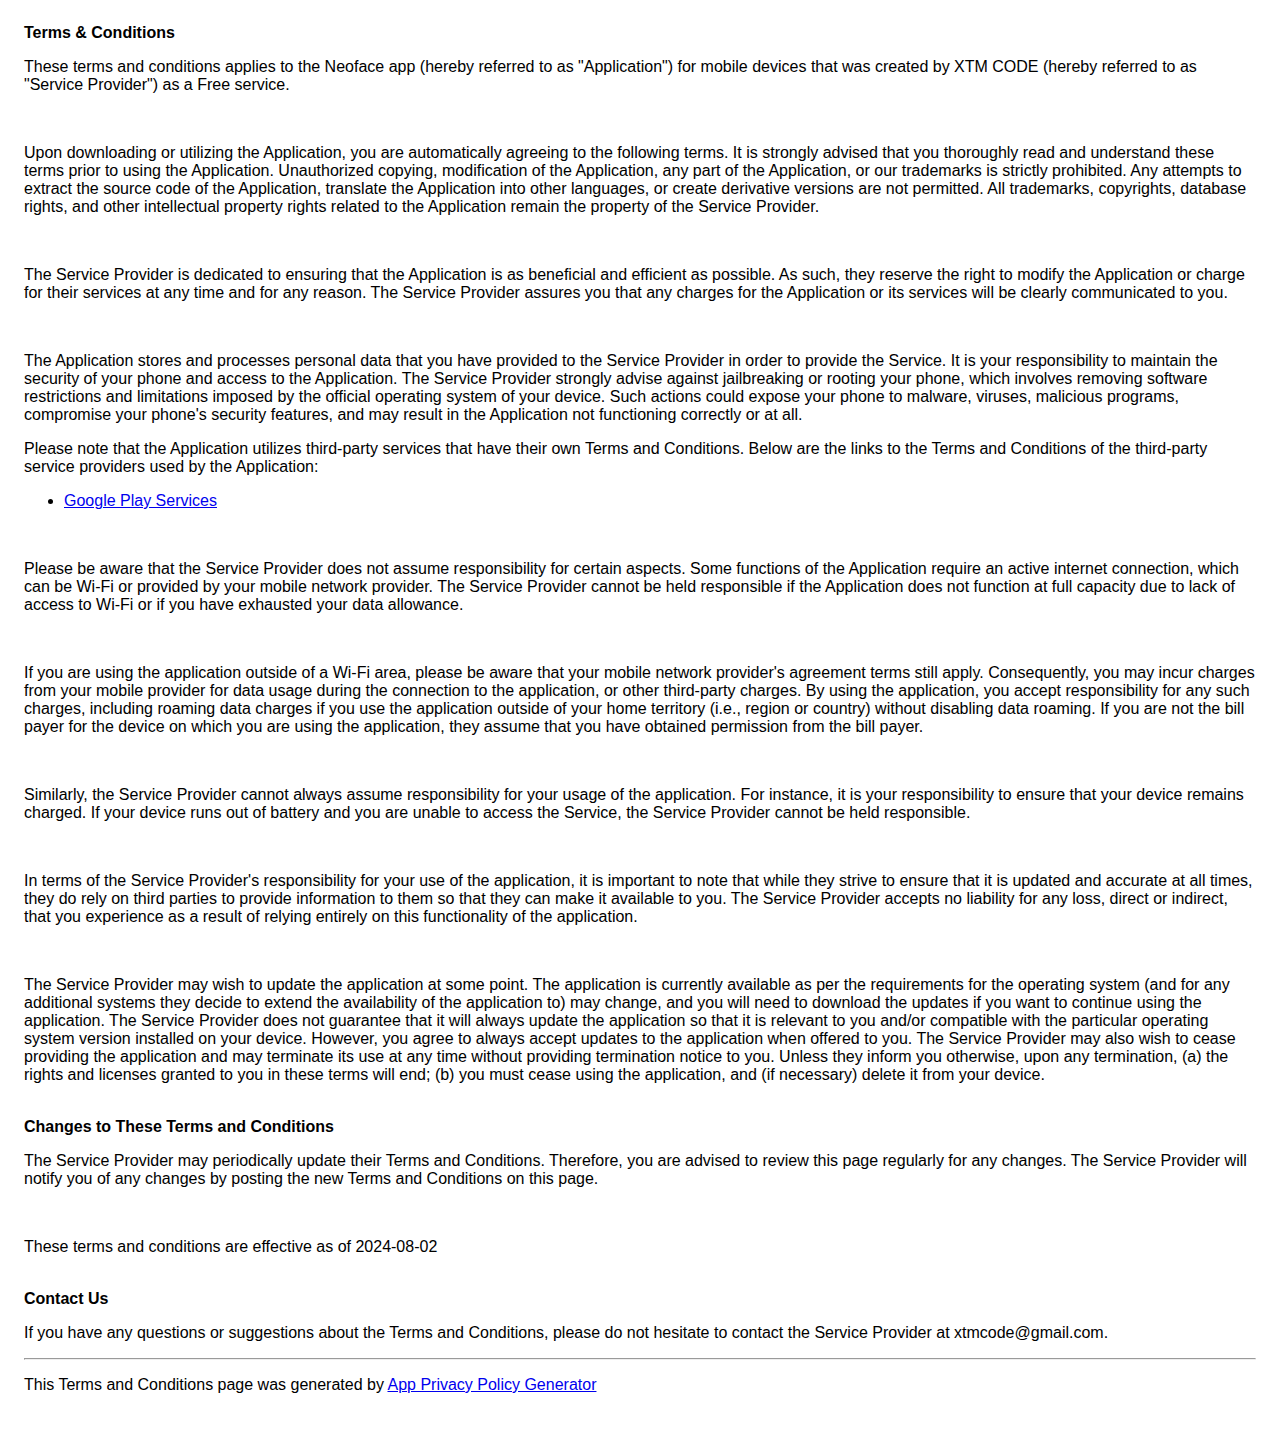
<file: watchfaces/neoface/terms.html>
<!DOCTYPE html>
    <html>
    <head>
      <meta charset='utf-8'>
      <meta name='viewport' content='width=device-width'>
      <title>Terms &amp; Conditions</title>
      <style> body { font-family: 'Helvetica Neue', Helvetica, Arial, sans-serif; padding:1em; } </style>
    </head>
    <body>
    <strong>Terms &amp; Conditions</strong><br><p>These terms and conditions applies to the Neoface app (hereby referred to as "Application") for mobile devices that was created by XTM CODE (hereby referred to as "Service Provider") as a Free service.</p><br><p>Upon downloading or utilizing the Application, you are automatically agreeing to the following terms. It is strongly advised that you thoroughly read and understand these terms prior to using the Application. Unauthorized copying, modification of the Application, any part of the Application, or our trademarks is strictly prohibited. Any attempts to extract the source code of the Application, translate the Application into other languages, or create derivative versions are not permitted. All trademarks, copyrights, database rights, and other intellectual property rights related to the Application remain the property of the Service Provider.</p><br><p>The Service Provider is dedicated to ensuring that the Application is as beneficial and efficient as possible. As such, they reserve the right to modify the Application or charge for their services at any time and for any reason. The Service Provider assures you that any charges for the Application or its services will be clearly communicated to you.</p><br><p>The Application stores and processes personal data that you have provided to the Service Provider in order to provide the Service. It is your responsibility to maintain the security of your phone and access to the Application. The Service Provider strongly advise against jailbreaking or rooting your phone, which involves removing software restrictions and limitations imposed by the official operating system of your device. Such actions could expose your phone to malware, viruses, malicious programs, compromise your phone's security features, and may result in the Application not functioning correctly or at all.</p><div><p>Please note that the Application utilizes third-party services that have their own Terms and Conditions. Below are the links to the Terms and Conditions of the third-party service providers used by the Application:</p><ul><li><a href="https://policies.google.com/terms" target="_blank" rel="noopener noreferrer">Google Play Services</a></li><!----><!----><!----><!----><!----><!----><!----><!----><!----><!----><!----><!----><!----><!----><!----><!----><!----><!----><!----><!----><!----><!----><!----><!----><!----><!----><!----><!----><!----><!----><!----></ul></div><br><p>Please be aware that the Service Provider does not assume responsibility for certain aspects. Some functions of the Application require an active internet connection, which can be Wi-Fi or provided by your mobile network provider. The Service Provider cannot be held responsible if the Application does not function at full capacity due to lack of access to Wi-Fi or if you have exhausted your data allowance.</p><br><p>If you are using the application outside of a Wi-Fi area, please be aware that your mobile network provider's agreement terms still apply. Consequently, you may incur charges from your mobile provider for data usage during the connection to the application, or other third-party charges. By using the application, you accept responsibility for any such charges, including roaming data charges if you use the application outside of your home territory (i.e., region or country) without disabling data roaming. If you are not the bill payer for the device on which you are using the application, they assume that you have obtained permission from the bill payer.</p><br><p>Similarly, the Service Provider cannot always assume responsibility for your usage of the application. For instance, it is your responsibility to ensure that your device remains charged. If your device runs out of battery and you are unable to access the Service, the Service Provider cannot be held responsible.</p><br><p>In terms of the Service Provider's responsibility for your use of the application, it is important to note that while they strive to ensure that it is updated and accurate at all times, they do rely on third parties to provide information to them so that they can make it available to you. The Service Provider accepts no liability for any loss, direct or indirect, that you experience as a result of relying entirely on this functionality of the application.</p><br><p>The Service Provider may wish to update the application at some point. The application is currently available as per the requirements for the operating system (and for any additional systems they decide to extend the availability of the application to) may change, and you will need to download the updates if you want to continue using the application. The Service Provider does not guarantee that it will always update the application so that it is relevant to you and/or compatible with the particular operating system version installed on your device. However, you agree to always accept updates to the application when offered to you. The Service Provider may also wish to cease providing the application and may terminate its use at any time without providing termination notice to you. Unless they inform you otherwise, upon any termination, (a) the rights and licenses granted to you in these terms will end; (b) you must cease using the application, and (if necessary) delete it from your device.</p><br><strong>Changes to These Terms and Conditions</strong><p>The Service Provider may periodically update their Terms and Conditions. Therefore, you are advised to review this page regularly for any changes. The Service Provider will notify you of any changes by posting the new Terms and Conditions on this page.</p><br><p>These terms and conditions are effective as of 2024-08-02</p><br><strong>Contact Us</strong><p>If you have any questions or suggestions about the Terms and Conditions, please do not hesitate to contact the Service Provider at xtmcode@gmail.com.</p><hr><p>This Terms and Conditions page was generated by <a href="https://app-privacy-policy-generator.nisrulz.com/" target="_blank" rel="noopener noreferrer">App Privacy Policy Generator</a></p>
    </body>
    </html>
</file>
<file: assets/index-WYbeMo2X.css>
*,:before,:after{--tw-border-spacing-x: 0;--tw-border-spacing-y: 0;--tw-translate-x: 0;--tw-translate-y: 0;--tw-rotate: 0;--tw-skew-x: 0;--tw-skew-y: 0;--tw-scale-x: 1;--tw-scale-y: 1;--tw-pan-x: ;--tw-pan-y: ;--tw-pinch-zoom: ;--tw-scroll-snap-strictness: proximity;--tw-gradient-from-position: ;--tw-gradient-via-position: ;--tw-gradient-to-position: ;--tw-ordinal: ;--tw-slashed-zero: ;--tw-numeric-figure: ;--tw-numeric-spacing: ;--tw-numeric-fraction: ;--tw-ring-inset: ;--tw-ring-offset-width: 0px;--tw-ring-offset-color: #fff;--tw-ring-color: rgb(59 130 246 / .5);--tw-ring-offset-shadow: 0 0 #0000;--tw-ring-shadow: 0 0 #0000;--tw-shadow: 0 0 #0000;--tw-shadow-colored: 0 0 #0000;--tw-blur: ;--tw-brightness: ;--tw-contrast: ;--tw-grayscale: ;--tw-hue-rotate: ;--tw-invert: ;--tw-saturate: ;--tw-sepia: ;--tw-drop-shadow: ;--tw-backdrop-blur: ;--tw-backdrop-brightness: ;--tw-backdrop-contrast: ;--tw-backdrop-grayscale: ;--tw-backdrop-hue-rotate: ;--tw-backdrop-invert: ;--tw-backdrop-opacity: ;--tw-backdrop-saturate: ;--tw-backdrop-sepia: ;--tw-contain-size: ;--tw-contain-layout: ;--tw-contain-paint: ;--tw-contain-style: }::backdrop{--tw-border-spacing-x: 0;--tw-border-spacing-y: 0;--tw-translate-x: 0;--tw-translate-y: 0;--tw-rotate: 0;--tw-skew-x: 0;--tw-skew-y: 0;--tw-scale-x: 1;--tw-scale-y: 1;--tw-pan-x: ;--tw-pan-y: ;--tw-pinch-zoom: ;--tw-scroll-snap-strictness: proximity;--tw-gradient-from-position: ;--tw-gradient-via-position: ;--tw-gradient-to-position: ;--tw-ordinal: ;--tw-slashed-zero: ;--tw-numeric-figure: ;--tw-numeric-spacing: ;--tw-numeric-fraction: ;--tw-ring-inset: ;--tw-ring-offset-width: 0px;--tw-ring-offset-color: #fff;--tw-ring-color: rgb(59 130 246 / .5);--tw-ring-offset-shadow: 0 0 #0000;--tw-ring-shadow: 0 0 #0000;--tw-shadow: 0 0 #0000;--tw-shadow-colored: 0 0 #0000;--tw-blur: ;--tw-brightness: ;--tw-contrast: ;--tw-grayscale: ;--tw-hue-rotate: ;--tw-invert: ;--tw-saturate: ;--tw-sepia: ;--tw-drop-shadow: ;--tw-backdrop-blur: ;--tw-backdrop-brightness: ;--tw-backdrop-contrast: ;--tw-backdrop-grayscale: ;--tw-backdrop-hue-rotate: ;--tw-backdrop-invert: ;--tw-backdrop-opacity: ;--tw-backdrop-saturate: ;--tw-backdrop-sepia: ;--tw-contain-size: ;--tw-contain-layout: ;--tw-contain-paint: ;--tw-contain-style: }*,:before,:after{box-sizing:border-box;border-width:0;border-style:solid;border-color:#e5e7eb}:before,:after{--tw-content: ""}html,:host{line-height:1.5;-webkit-text-size-adjust:100%;-moz-tab-size:4;-o-tab-size:4;tab-size:4;font-family:ui-sans-serif,system-ui,sans-serif,"Apple Color Emoji","Segoe UI Emoji",Segoe UI Symbol,"Noto Color Emoji";font-feature-settings:normal;font-variation-settings:normal;-webkit-tap-highlight-color:transparent}body{margin:0;line-height:inherit}hr{height:0;color:inherit;border-top-width:1px}abbr:where([title]){-webkit-text-decoration:underline dotted;text-decoration:underline dotted}h1,h2,h3,h4,h5,h6{font-size:inherit;font-weight:inherit}a{color:inherit;text-decoration:inherit}b,strong{font-weight:bolder}code,kbd,samp,pre{font-family:ui-monospace,SFMono-Regular,Menlo,Monaco,Consolas,Liberation Mono,Courier New,monospace;font-feature-settings:normal;font-variation-settings:normal;font-size:1em}small{font-size:80%}sub,sup{font-size:75%;line-height:0;position:relative;vertical-align:baseline}sub{bottom:-.25em}sup{top:-.5em}table{text-indent:0;border-color:inherit;border-collapse:collapse}button,input,optgroup,select,textarea{font-family:inherit;font-feature-settings:inherit;font-variation-settings:inherit;font-size:100%;font-weight:inherit;line-height:inherit;letter-spacing:inherit;color:inherit;margin:0;padding:0}button,select{text-transform:none}button,input:where([type=button]),input:where([type=reset]),input:where([type=submit]){-webkit-appearance:button;background-color:transparent;background-image:none}:-moz-focusring{outline:auto}:-moz-ui-invalid{box-shadow:none}progress{vertical-align:baseline}::-webkit-inner-spin-button,::-webkit-outer-spin-button{height:auto}[type=search]{-webkit-appearance:textfield;outline-offset:-2px}::-webkit-search-decoration{-webkit-appearance:none}::-webkit-file-upload-button{-webkit-appearance:button;font:inherit}summary{display:list-item}blockquote,dl,dd,h1,h2,h3,h4,h5,h6,hr,figure,p,pre{margin:0}fieldset{margin:0;padding:0}legend{padding:0}ol,ul,menu{list-style:none;margin:0;padding:0}dialog{padding:0}textarea{resize:vertical}input::-moz-placeholder,textarea::-moz-placeholder{opacity:1;color:#9ca3af}input::placeholder,textarea::placeholder{opacity:1;color:#9ca3af}button,[role=button]{cursor:pointer}:disabled{cursor:default}img,svg,video,canvas,audio,iframe,embed,object{display:block;vertical-align:middle}img,video{max-width:100%;height:auto}[hidden]:where(:not([hidden=until-found])){display:none}:root{--background: 0 0% 100%;--foreground: 240 10% 3.9%;--card: 0 0% 100%;--card-foreground: 240 10% 3.9%;--popover: 0 0% 100%;--popover-foreground: 240 10% 3.9%;--primary: 240 5.9% 10%;--primary-foreground: 0 0% 98%;--secondary: 240 4.8% 95.9%;--secondary-foreground: 240 5.9% 10%;--muted: 240 4.8% 95.9%;--muted-foreground: 240 3.8% 46.1%;--accent: 240 4.8% 95.9%;--accent-foreground: 240 5.9% 10%;--destructive: 0 84.2% 60.2%;--destructive-foreground: 0 0% 98%;--border: 240 5.9% 90%;--input: 240 5.9% 90%;--ring: 240 10% 3.9%;--chart-1: 12 76% 61%;--chart-2: 173 58% 39%;--chart-3: 197 37% 24%;--chart-4: 43 74% 66%;--chart-5: 27 87% 67%;--radius: .5rem}*{border-color:hsl(var(--border))}body{background-color:hsl(var(--background));color:hsl(var(--foreground))}.container{width:100%}@media (min-width: 640px){.container{max-width:640px}}@media (min-width: 768px){.container{max-width:768px}}@media (min-width: 1024px){.container{max-width:1024px}}@media (min-width: 1280px){.container{max-width:1280px}}@media (min-width: 1536px){.container{max-width:1536px}}.mx-auto{margin-left:auto;margin-right:auto}.mb-12{margin-bottom:3rem}.mb-8{margin-bottom:2rem}.ml-auto{margin-left:auto}.mr-2{margin-right:.5rem}.flex{display:flex}.inline-flex{display:inline-flex}.grid{display:grid}.hidden{display:none}.aspect-video{aspect-ratio:16 / 9}.h-10{height:2.5rem}.h-12{height:3rem}.h-14{height:3.5rem}.h-4{height:1rem}.h-5{height:1.25rem}.h-6{height:1.5rem}.h-8{height:2rem}.h-9{height:2.25rem}.min-h-\[60px\]{min-height:60px}.min-h-screen{min-height:100vh}.w-12{width:3rem}.w-4{width:1rem}.w-5{width:1.25rem}.w-6{width:1.5rem}.w-9{width:2.25rem}.w-full{width:100%}.max-w-\[600px\]{max-width:600px}.max-w-\[700px\]{max-width:700px}.max-w-lg{max-width:32rem}.max-w-none{max-width:none}.max-w-sm{max-width:24rem}.flex-1{flex:1 1 0%}.shrink-0{flex-shrink:0}.transform{transform:translate(var(--tw-translate-x),var(--tw-translate-y)) rotate(var(--tw-rotate)) skew(var(--tw-skew-x)) skewY(var(--tw-skew-y)) scaleX(var(--tw-scale-x)) scaleY(var(--tw-scale-y))}.grid-cols-1{grid-template-columns:repeat(1,minmax(0,1fr))}.flex-col{flex-direction:column}.items-center{align-items:center}.justify-center{justify-content:center}.gap-10{gap:2.5rem}.gap-2{gap:.5rem}.gap-4{gap:1rem}.gap-8{gap:2rem}.space-x-2>:not([hidden])~:not([hidden]){--tw-space-x-reverse: 0;margin-right:calc(.5rem * var(--tw-space-x-reverse));margin-left:calc(.5rem * calc(1 - var(--tw-space-x-reverse)))}.space-x-4>:not([hidden])~:not([hidden]){--tw-space-x-reverse: 0;margin-right:calc(1rem * var(--tw-space-x-reverse));margin-left:calc(1rem * calc(1 - var(--tw-space-x-reverse)))}.space-y-2>:not([hidden])~:not([hidden]){--tw-space-y-reverse: 0;margin-top:calc(.5rem * calc(1 - var(--tw-space-y-reverse)));margin-bottom:calc(.5rem * var(--tw-space-y-reverse))}.space-y-4>:not([hidden])~:not([hidden]){--tw-space-y-reverse: 0;margin-top:calc(1rem * calc(1 - var(--tw-space-y-reverse)));margin-bottom:calc(1rem * var(--tw-space-y-reverse))}.space-y-8>:not([hidden])~:not([hidden]){--tw-space-y-reverse: 0;margin-top:calc(2rem * calc(1 - var(--tw-space-y-reverse)));margin-bottom:calc(2rem * var(--tw-space-y-reverse))}.overflow-hidden{overflow:hidden}.whitespace-nowrap{white-space:nowrap}.rounded-md{border-radius:calc(var(--radius) - 2px)}.rounded-xl{border-radius:.75rem}.border{border-width:1px}.border-t{border-top-width:1px}.border-input{border-color:hsl(var(--input))}.bg-background{background-color:hsl(var(--background))}.bg-destructive{background-color:hsl(var(--destructive))}.bg-gray-100{--tw-bg-opacity: 1;background-color:rgb(243 244 246 / var(--tw-bg-opacity))}.bg-primary{background-color:hsl(var(--primary))}.bg-secondary{background-color:hsl(var(--secondary))}.bg-transparent{background-color:transparent}.object-cover{-o-object-fit:cover;object-fit:cover}.object-center{-o-object-position:center;object-position:center}.px-3{padding-left:.75rem;padding-right:.75rem}.px-4{padding-left:1rem;padding-right:1rem}.px-8{padding-left:2rem;padding-right:2rem}.py-1{padding-top:.25rem;padding-bottom:.25rem}.py-12{padding-top:3rem;padding-bottom:3rem}.py-2{padding-top:.5rem;padding-bottom:.5rem}.py-6{padding-top:1.5rem;padding-bottom:1.5rem}.text-center{text-align:center}.text-3xl{font-size:1.875rem;line-height:2.25rem}.text-lg{font-size:1.125rem;line-height:1.75rem}.text-sm{font-size:.875rem;line-height:1.25rem}.text-xl{font-size:1.25rem;line-height:1.75rem}.text-xs{font-size:.75rem;line-height:1rem}.font-bold{font-weight:700}.font-medium{font-weight:500}.leading-none{line-height:1}.tracking-tighter{letter-spacing:-.05em}.text-destructive-foreground{color:hsl(var(--destructive-foreground))}.text-gray-500{--tw-text-opacity: 1;color:rgb(107 114 128 / var(--tw-text-opacity))}.text-primary{color:hsl(var(--primary))}.text-primary-foreground{color:hsl(var(--primary-foreground))}.text-secondary-foreground{color:hsl(var(--secondary-foreground))}.underline-offset-4{text-underline-offset:4px}.shadow{--tw-shadow: 0 1px 3px 0 rgb(0 0 0 / .1), 0 1px 2px -1px rgb(0 0 0 / .1);--tw-shadow-colored: 0 1px 3px 0 var(--tw-shadow-color), 0 1px 2px -1px var(--tw-shadow-color);box-shadow:var(--tw-ring-offset-shadow, 0 0 #0000),var(--tw-ring-shadow, 0 0 #0000),var(--tw-shadow)}.shadow-sm{--tw-shadow: 0 1px 2px 0 rgb(0 0 0 / .05);--tw-shadow-colored: 0 1px 2px 0 var(--tw-shadow-color);box-shadow:var(--tw-ring-offset-shadow, 0 0 #0000),var(--tw-ring-shadow, 0 0 #0000),var(--tw-shadow)}.outline{outline-style:solid}.transition-colors{transition-property:color,background-color,border-color,text-decoration-color,fill,stroke;transition-timing-function:cubic-bezier(.4,0,.2,1);transition-duration:.15s}@keyframes enter{0%{opacity:var(--tw-enter-opacity, 1);transform:translate3d(var(--tw-enter-translate-x, 0),var(--tw-enter-translate-y, 0),0) scale3d(var(--tw-enter-scale, 1),var(--tw-enter-scale, 1),var(--tw-enter-scale, 1)) rotate(var(--tw-enter-rotate, 0))}}@keyframes exit{to{opacity:var(--tw-exit-opacity, 1);transform:translate3d(var(--tw-exit-translate-x, 0),var(--tw-exit-translate-y, 0),0) scale3d(var(--tw-exit-scale, 1),var(--tw-exit-scale, 1),var(--tw-exit-scale, 1)) rotate(var(--tw-exit-rotate, 0))}}.file\:border-0::file-selector-button{border-width:0px}.file\:bg-transparent::file-selector-button{background-color:transparent}.file\:text-sm::file-selector-button{font-size:.875rem;line-height:1.25rem}.file\:font-medium::file-selector-button{font-weight:500}.file\:text-foreground::file-selector-button{color:hsl(var(--foreground))}.placeholder\:text-muted-foreground::-moz-placeholder{color:hsl(var(--muted-foreground))}.placeholder\:text-muted-foreground::placeholder{color:hsl(var(--muted-foreground))}.hover\:bg-accent:hover{background-color:hsl(var(--accent))}.hover\:bg-destructive\/90:hover{background-color:hsl(var(--destructive) / .9)}.hover\:bg-primary\/90:hover{background-color:hsl(var(--primary) / .9)}.hover\:bg-secondary\/80:hover{background-color:hsl(var(--secondary) / .8)}.hover\:text-accent-foreground:hover{color:hsl(var(--accent-foreground))}.hover\:underline:hover{text-decoration-line:underline}.focus-visible\:outline-none:focus-visible{outline:2px solid transparent;outline-offset:2px}.focus-visible\:ring-1:focus-visible{--tw-ring-offset-shadow: var(--tw-ring-inset) 0 0 0 var(--tw-ring-offset-width) var(--tw-ring-offset-color);--tw-ring-shadow: var(--tw-ring-inset) 0 0 0 calc(1px + var(--tw-ring-offset-width)) var(--tw-ring-color);box-shadow:var(--tw-ring-offset-shadow),var(--tw-ring-shadow),var(--tw-shadow, 0 0 #0000)}.focus-visible\:ring-ring:focus-visible{--tw-ring-color: hsl(var(--ring))}.disabled\:pointer-events-none:disabled{pointer-events:none}.disabled\:cursor-not-allowed:disabled{cursor:not-allowed}.disabled\:opacity-50:disabled{opacity:.5}.peer:disabled~.peer-disabled\:cursor-not-allowed{cursor:not-allowed}.peer:disabled~.peer-disabled\:opacity-70{opacity:.7}.dark\:bg-gray-800:is(.dark *){--tw-bg-opacity: 1;background-color:rgb(31 41 55 / var(--tw-bg-opacity))}.dark\:text-gray-400:is(.dark *){--tw-text-opacity: 1;color:rgb(156 163 175 / var(--tw-text-opacity))}@media (min-width: 640px){.sm\:ml-auto{margin-left:auto}.sm\:w-full{width:100%}.sm\:flex-row{flex-direction:row}.sm\:gap-6{gap:1.5rem}.sm\:px-10{padding-left:2.5rem;padding-right:2.5rem}.sm\:text-4xl{font-size:2.25rem;line-height:2.5rem}.sm\:text-5xl{font-size:3rem;line-height:1}}@media (min-width: 768px){.md\:grid-cols-2{grid-template-columns:repeat(2,minmax(0,1fr))}.md\:grid-cols-3{grid-template-columns:repeat(3,minmax(0,1fr))}.md\:gap-16{gap:4rem}.md\:px-6{padding-left:1.5rem;padding-right:1.5rem}.md\:py-24{padding-top:6rem;padding-bottom:6rem}.md\:text-5xl{font-size:3rem;line-height:1}.md\:text-xl{font-size:1.25rem;line-height:1.75rem}.md\:text-xl\/relaxed{font-size:1.25rem;line-height:1.625}}@media (min-width: 1024px){.lg\:px-6{padding-left:1.5rem;padding-right:1.5rem}.lg\:py-32{padding-top:8rem;padding-bottom:8rem}.lg\:text-6xl\/none{font-size:3.75rem;line-height:1}.lg\:text-base\/relaxed{font-size:1rem;line-height:1.625}}@media (min-width: 1280px){.xl\:py-48{padding-top:12rem;padding-bottom:12rem}.xl\:text-xl\/relaxed{font-size:1.25rem;line-height:1.625}}.\[\&_svg\]\:pointer-events-none svg{pointer-events:none}.\[\&_svg\]\:size-4 svg{width:1rem;height:1rem}.\[\&_svg\]\:shrink-0 svg{flex-shrink:0}
</file>
